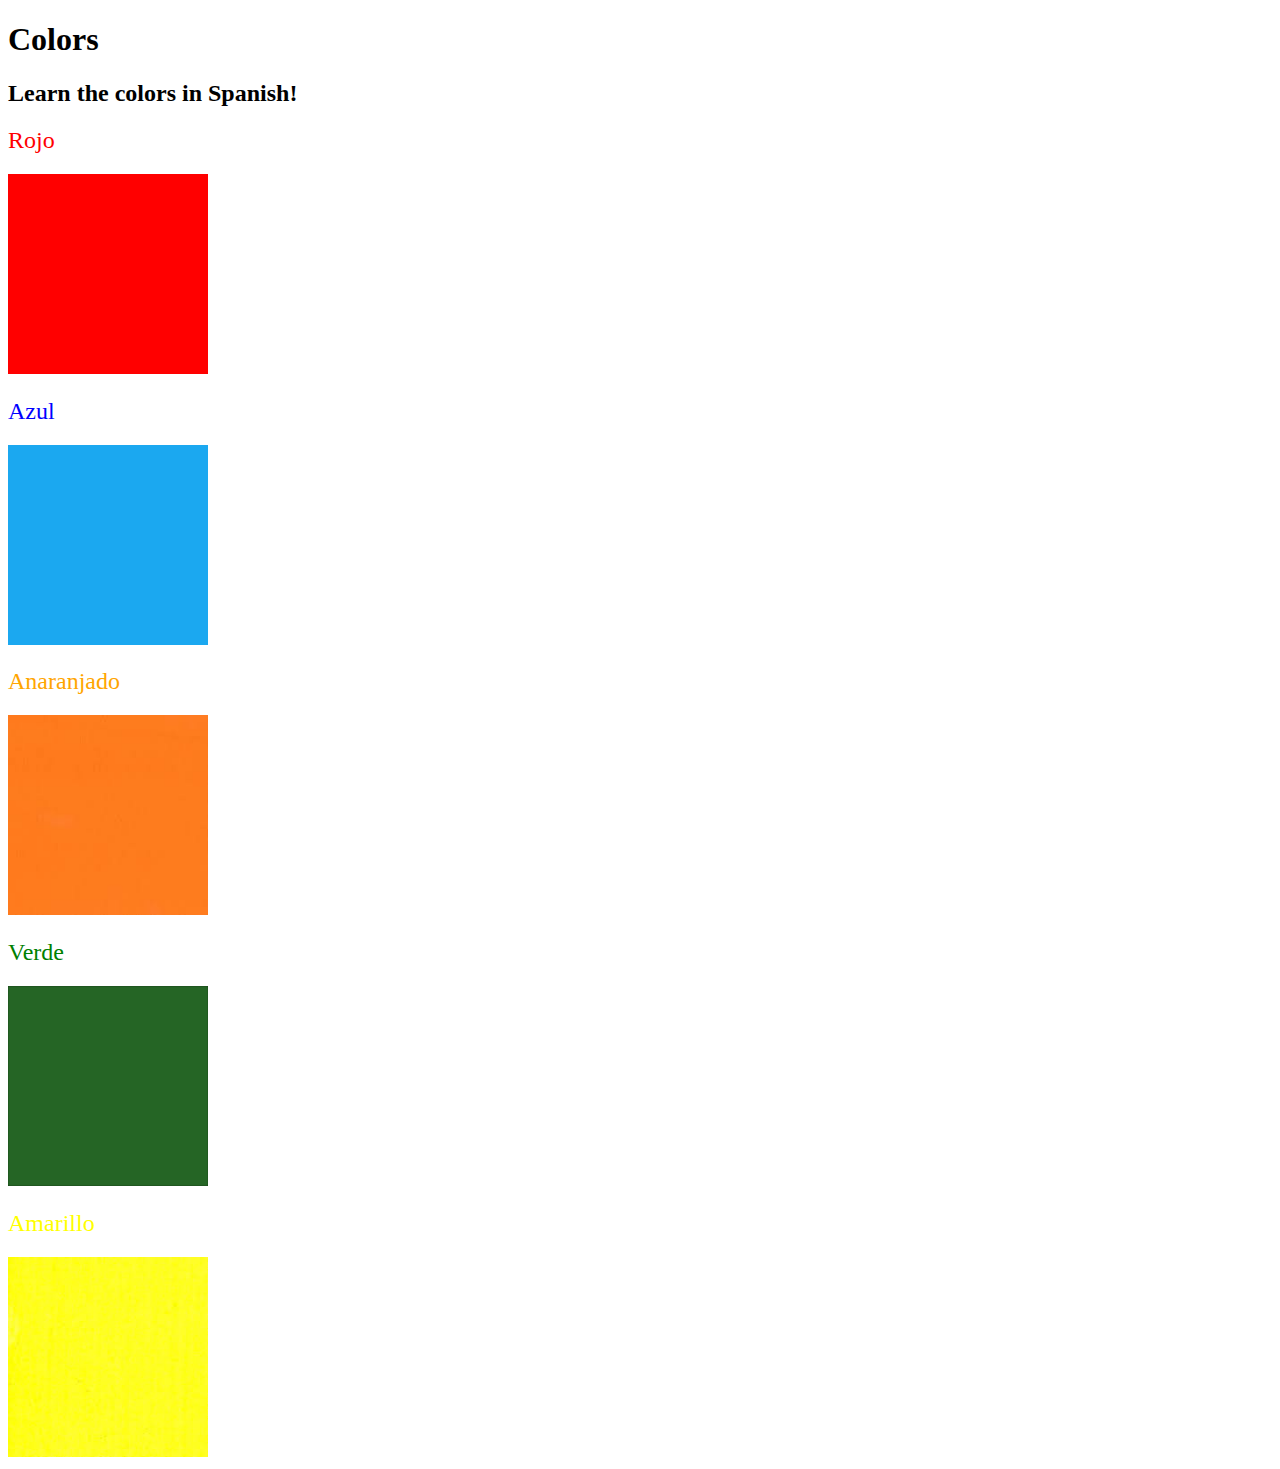
<file: Color Vocab Project/index.html>
<!DOCTYPE html>
<html lang="en">

<head>
  <meta charset="UTF-8">
  <title>Spanish Vocabulary</title>
  <link rel="stylesheet" href="style.css" />
</head>

<body>
  <h1>Colors</h1>
  <h2>Learn the colors in Spanish!</h2>
  <h2 class="color-title" id="red">Rojo</h2>
  <img class="color" src="./assets/images/red.png" alt="red" />

  <h2 class="color-title" id="blue">Azul</h2>
  <img src="./assets/images/blue.png" alt="blue" />

  <h2 class="color-title" id="orange">Anaranjado</h2>
  <img src="./assets/images/orange.png" alt="orange" />

  <h2 class="color-title" id="green">Verde</h2>
  <img src="./assets/images/green.png" alt="green" />

  <h2 class="color-title" id="yellow">Amarillo</h2>
  <img src="./assets/images/yellow.png" alt="yellow" />
</body>

</html>

<!-- 
TODOs
IMPORTANT: You should not need to make ANY CHANGES to index.html
All code should be written in your CSS file.

1. Create a CSS file and incorporate it as an external stylesheet.
2. Use CSS to style each of the color titles to meaning. 
Hint: Use the id to help if you don't know the words in spanish.
3. Use CSS to change all the color titles to have "font-weight: normal;"
4. Use CSS (not HTML) to make all the images 200px heigh and 200px wide. 
Hint: 
https://developer.mozilla.org/en-US/docs/Web/CSS/height
https://developer.mozilla.org/en-US/docs/Web/CSS/width
-->
</file>
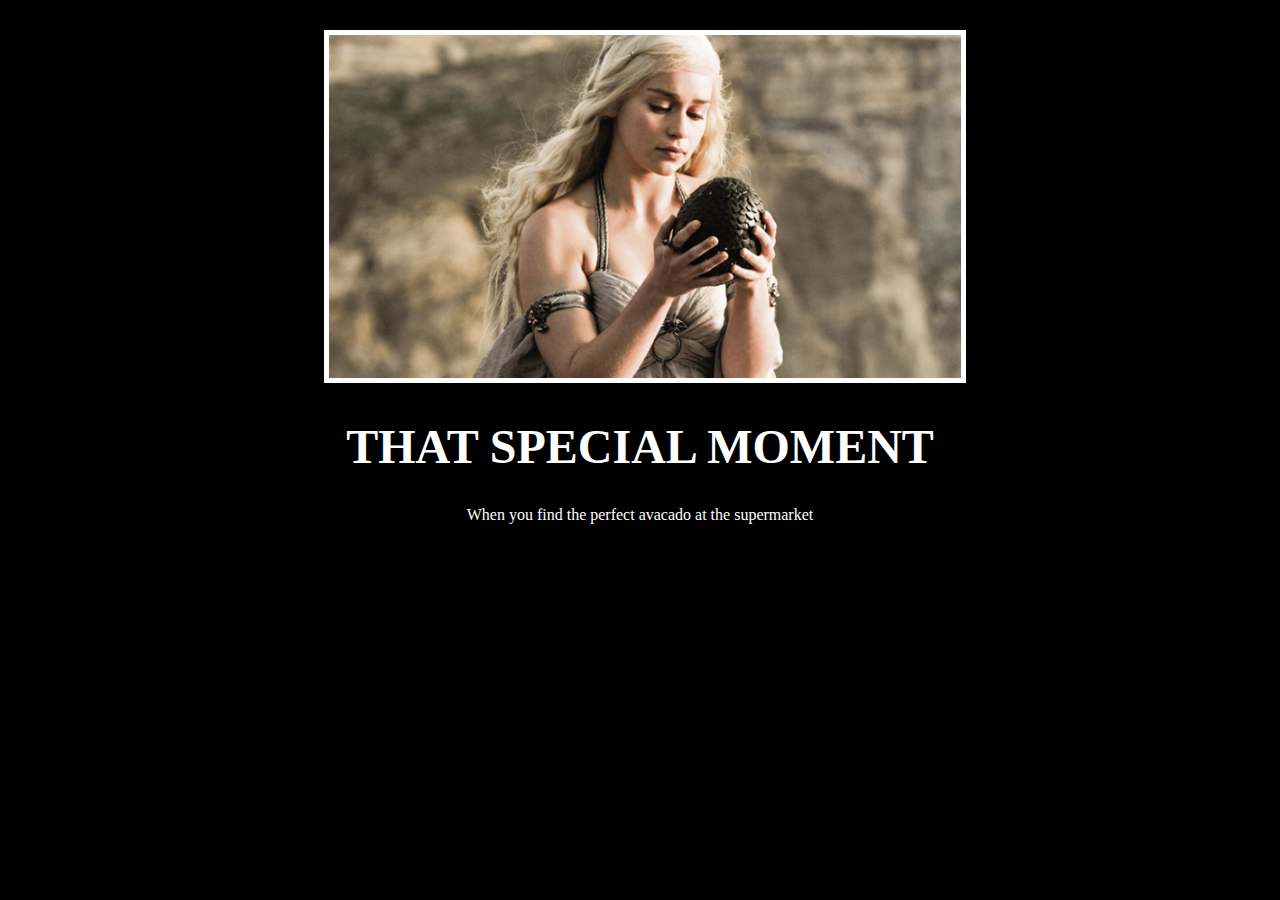
<file: Motivation Meme Project/index.html>
<!DOCTYPE html>
<html lang="en" style="background: black;">
<head>
  <meta charset="UTF-8">
  <meta name="viewport" content="width=device-width, initial-scale=1.0">
  <title>Motivation Poster</title>
  <link href="style.css" rel="stylesheet">
</head>
<body>
  
<div class="quote">
  <img src="./assets/images/daenerys.jpeg" alt="motivational-image" >
   <h1>That special moment</h1>
   <p>When you find the perfect avacado at the supermarket</p>
  
</div>

</body>
</html>













<!-- 
  TODO: Create a motivational post website.
Style it how ever you like. 
Look at the goal image for inspiration.
But it must have the following features:
1. The main h1 text should be using the Regular Libre Baskerville Font from Google Fonts:
  https://fonts.google.com/specimen/Libre+Baskerville
2. The text should be white and background black.
3. Add your own image into the images folder inside assets. It should have a 5px white border.
4. The text should be center aligned.
5. Create a div to contain the h1, p and img elements. Adjust the margins so that the image and text are centered on the page. 
  Hint: You horizontally center a div by giving it a width of 50% and a margin-left of 25%.
  Hint: Set the image to have a width of 100% so it fills the div. 
6. Read about the text-transform property on MDN docs to make the h1 uppercase with CSS.
  https://developer.mozilla.org/en-US/docs/Web/CSS/text-transform 
-->
</file>
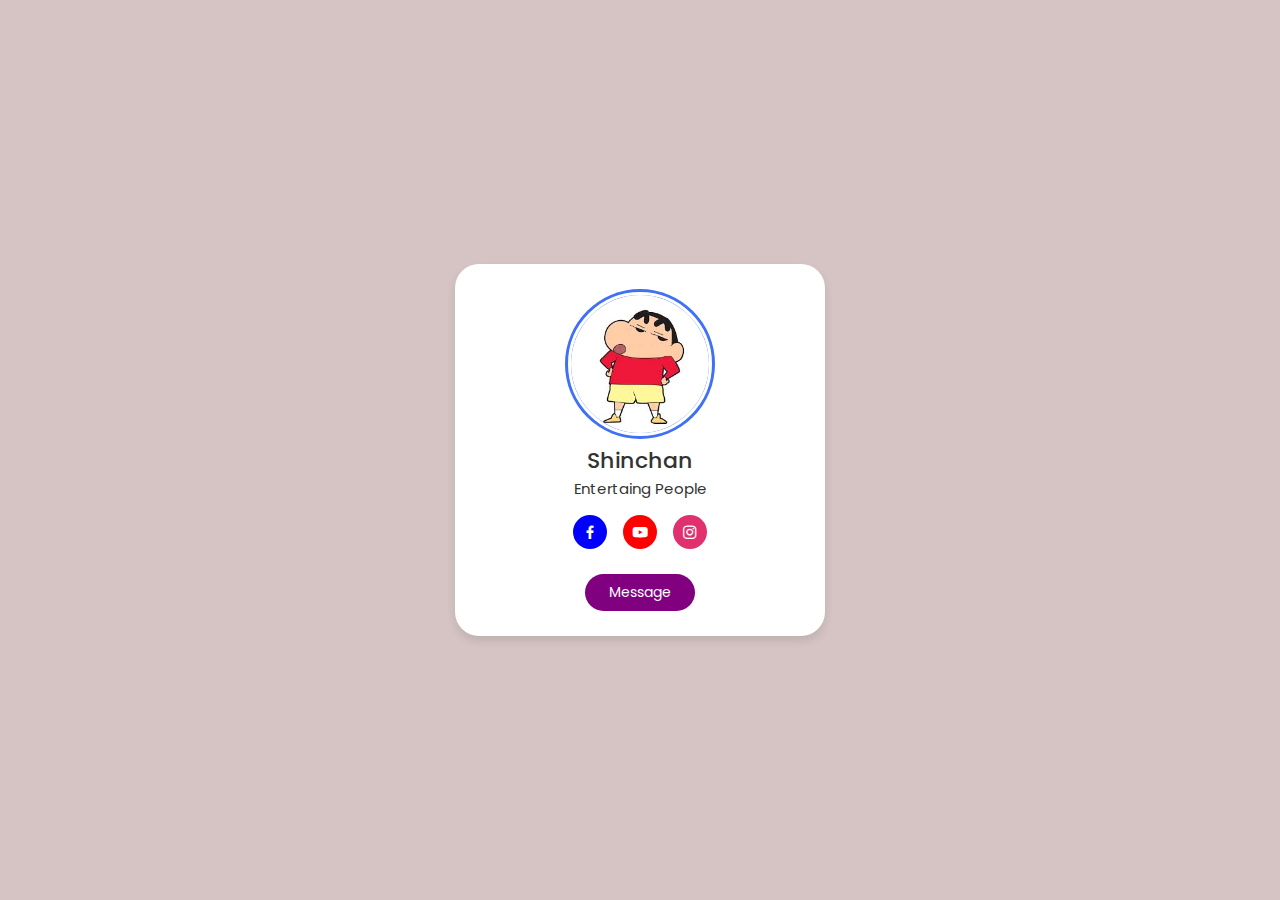
<file: Profile Card/index.html>
<!DOCTYPE html>
<html lang="en">
<head>
    <meta charset="UTF-8">
    <meta name="viewport" content="width=device-width, initial-scale=1.0">
    <title>Profile Card</title>
    <link rel="stylesheet" href="index.css">
    <link href='https://unpkg.com/boxicons@2.1.4/css/boxicons.min.css' rel='stylesheet'>
</head>
<body>
    <div class="profile-card">
       <div class="image">
          
        <img src="pic.jpeg" alt="profile pic" class="profile">

       </div>
       <div class="text">
        <span class="name">Shinchan</span>
        <span class="job">Entertaing People</span>
       </div>
      <div class="media">
        
        <a href="#" style="background: blue;" class="link"><i class='bx bxl-facebook'></i></a>
        <a href="#" style="background:red;" class="link"><i class='bx bxl-youtube'></i></a>
        <a href="#" style="background: #e1306e" class="link"><i class='bx bxl-instagram'></i></a>
        
      </div>
      <div class="buttons">
        <button class="button">Message</button>
      </div>

    </div>

</body>
</html>
</file>
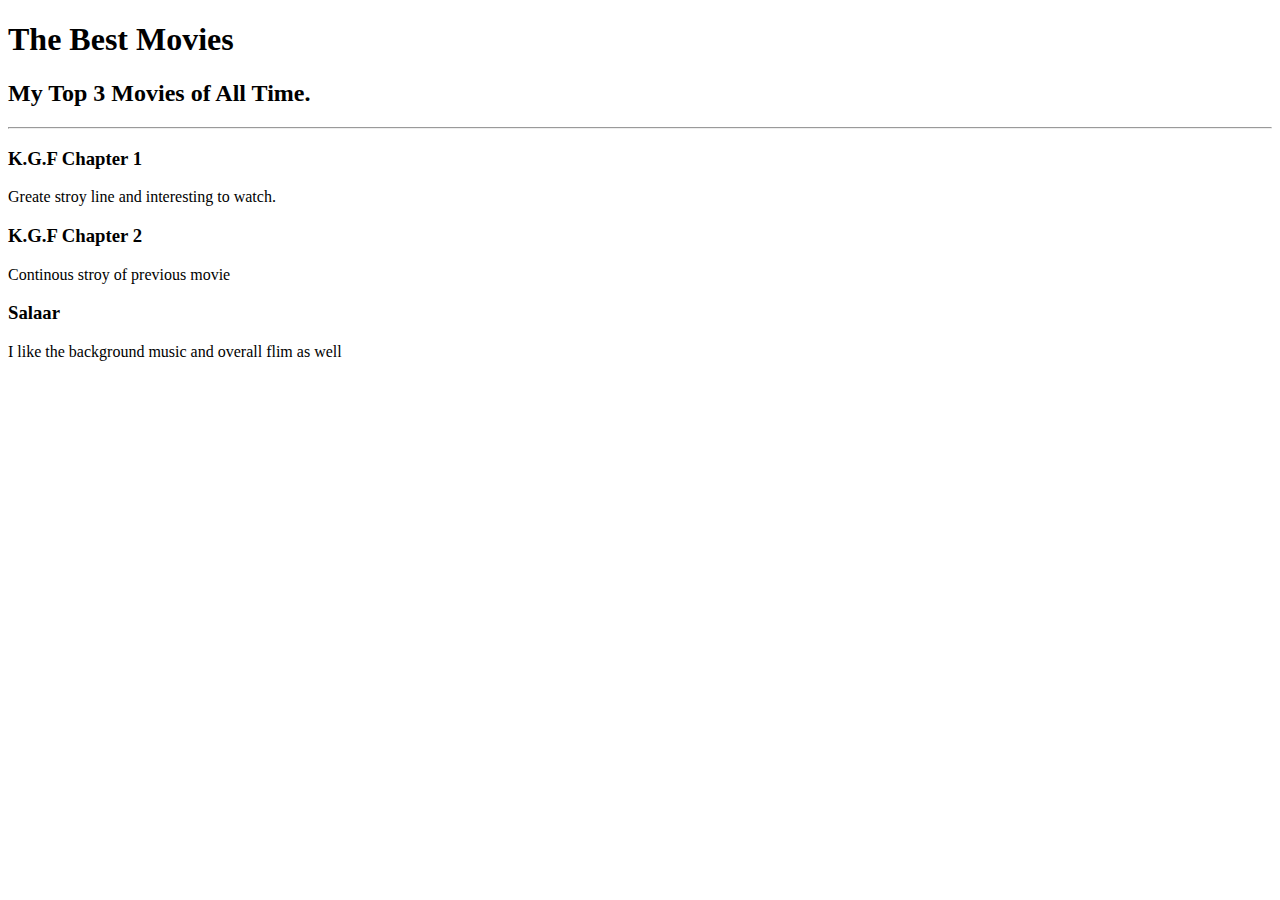
<file: Top-3-Movies.html>
<!DOCTYPE html>
<html lang="en">
<head>
    <meta charset="UTF-8">
    <meta name="viewport" content="width=device-width, initial-scale=1.0">
    <title>Document</title>
</head>
<body>
    <h1>The Best Movies</h1>
    <h2>My Top 3 Movies of All Time.</h2>
    <hr/>
    <h3>K.G.F Chapter 1</h3>
    <p>Greate stroy line and interesting to watch.</p>
    <h3>K.G.F Chapter 2</h3>
    <p>Continous stroy of previous movie</p>
    <h3>Salaar</h3>
    <p>I like the background music and overall flim as well</p>




</body>
</html>
</file>
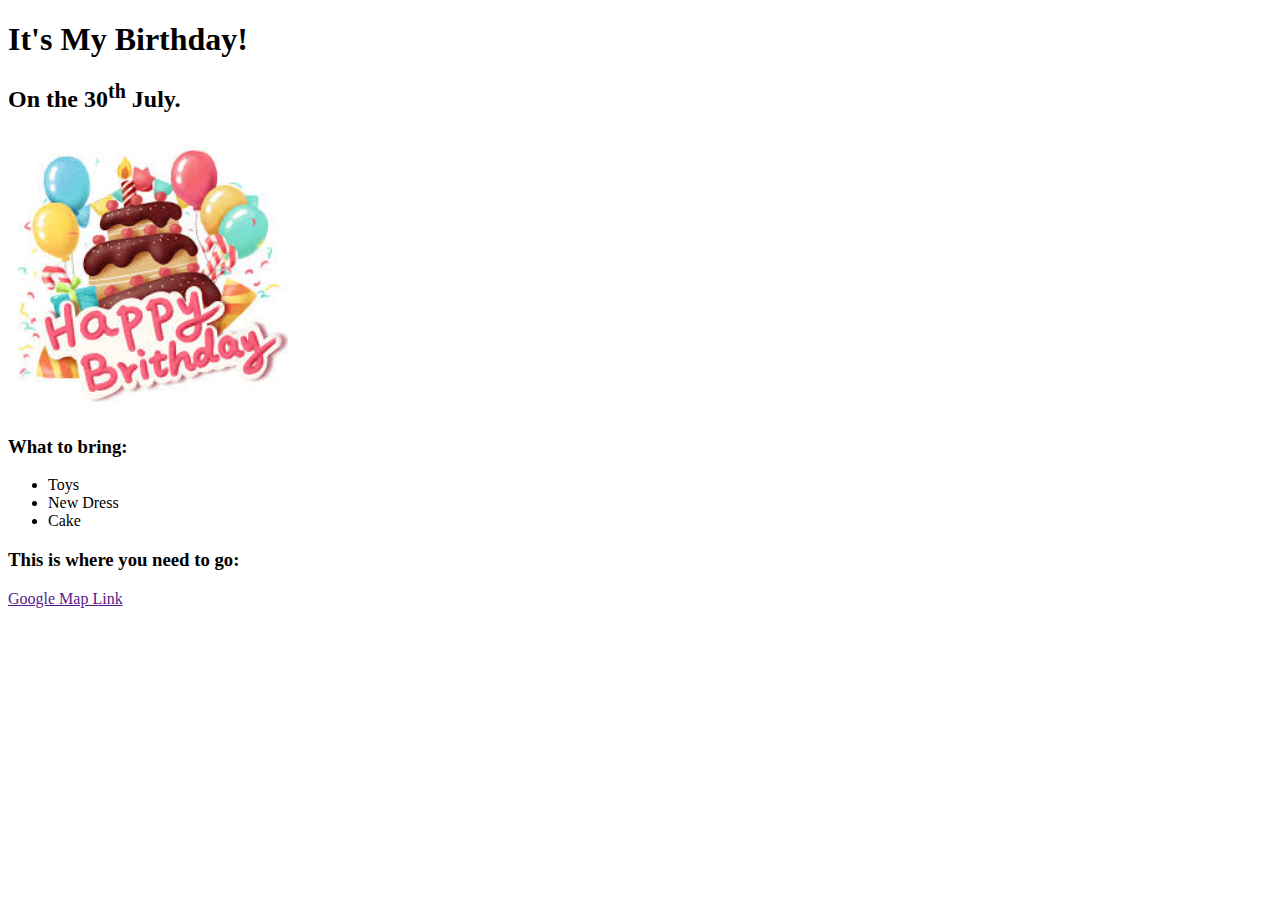
<file: Birthday Invite/Birthday Invite.html>
<!DOCTYPE html>
<html lang="en">
<head>
    <meta charset="UTF-8">
    <meta name="viewport" content="width=, initial-scale=1.0">
    <title>Birthday Invite</title>
</head>
<body>
    <!--You can enter your own birthday date-->
    <h1> It's My Birthday!</h1>
    <h2>On the 30<sup>th</sup> July.</h2>
    <img src="images.jpeg" width="280">

    <h3>What to bring:</h3>

    <ul>
        <li>Toys</li>
        <li>New Dress</li>
        <li>Cake</li>
    </ul>
 
    <h3>This is where you need to go:</h3>
    <a href=""  >Google Map Link</a>





</body>
</html>
</file>
<file: Color Vocab Project/style.css>
img {

   height: 200px;
   width: 200px; 
}

.color-title{
    font-weight: normal;
}

#red
{
    color: red;
}

#blue
{
    color:blue;
}

#orange
{
  color : orange;
}

#green
{
    color:green;
}
#yellow
{
 color : yellow;
}
</file>
<file: Motivation Meme Project/style.css>
img{
    margin-top: 20px;
    border:5px solid white;
    width: 100%;

}
h1{
    font-size: 3rem;
    text-transform: uppercase;
}
.quote
{   color: white;
    text-align: center;
    font-family: "Libre Basekerville",serif;
    margin-top: 10px;
    width: 50%;
    margin-left: 25%;
}
</file>
<file: Profile Card/index.css>
@import url('https://fonts.googleapis.com/css2?family=Poppins:ital,wght@0,100;0,200;0,300;0,400;0,500;0,600;0,700;0,800;0,900;1,100;1,200;1,300;1,400;1,500;1,600;1,700;1,800;1,900&display=swap');

*{  margin: 0;
    padding: 0;
    box-sizing: border-box;
    font-family: "Poppins", serif;
}
body{
  height: 100vh;
  display: flex;
  align-items: center;
  justify-content: center;
  background-color: #d6c4c4;

}
.profile-card{
    display: flex;
    flex-direction: column;
    align-items: center;
max-width: 370px;
width: 100%;
background: #fff;
border-radius: 24px;
padding: 25px;
box-shadow: 0 5px 10px rgba(0, 0,0,0.1);

}
.image{
    position: relative;
    height: 150px;
    width: 150px;
    border-radius: 50%;
    background-color: #4070f4;
    padding: 3px;
    margin-bottom: 10x;
}
.image .profile{
    height: 100%;
    width: 100%;
    object-fit: cover;
    border-radius: 50%;
    border: 3px solid #fff;
    
}

.profile-card .text{
    display: flex;
    flex-direction: column;
    align-items: center;
    color: #333;
    margin-top: 5px;
}

.text .name{
    font-size: 22px;
    font-weight: 500;
}
.text .job{
    font-size: 15px;
    font-weight: 400;
}

.profile-card .media{
    display: flex;
    align-items: center;
    margin-top: 15px;
}

.media .link{
    display: flex;
    align-items: center;
    justify-content: center;
    color: #fff;
    font-size: 18px;
    height: 34px;
    width: 34px;
    border-radius: 50%;
    margin: 0 8px;
    background-color: #4070f4;
    text-decoration: none;
}

.profile-card .buttons{
  display: flex;
  align-items: center;
  margin-top: 25px;
}

.buttons .button{
    border: none;
    font-size: 14px;
    font-weight: 400;
    border-radius: 24px;
    margin: 0 10px;
    padding: 8px 24px;
    background-color: purple;
    color: #fff;
    cursor: pointer;
    transition: all 0.3 ease;
}

.buttons .button:hover{
    background-color:green;
}
</file>
